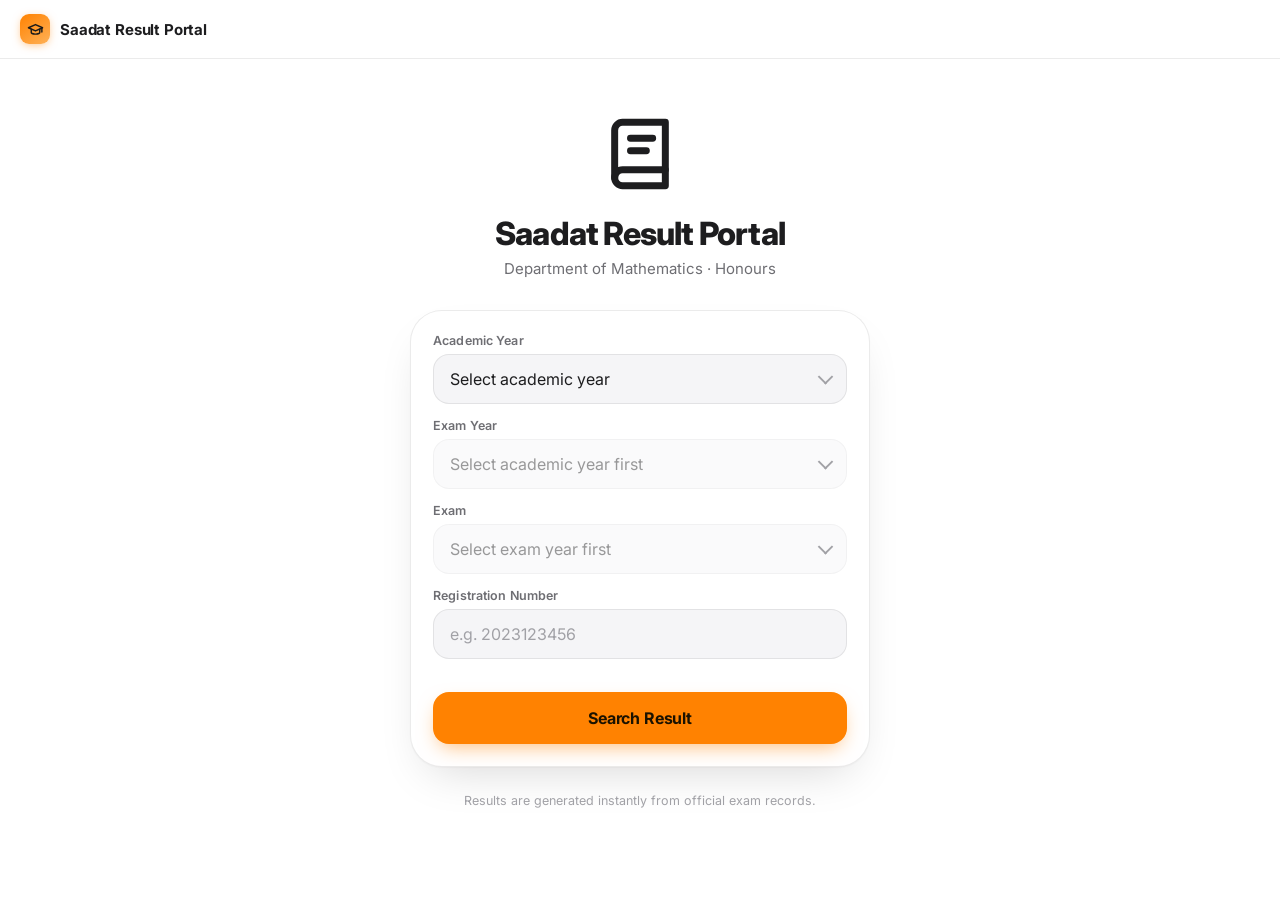
<file: index.html>
<!DOCTYPE html>
<html lang="en">
<head>
<meta charset="UTF-8">
<meta name="viewport" content="width=device-width, initial-scale=1, viewport-fit=cover">
<title>Saadat Result Portal — Department of Mathematics</title>
<meta name="description" content="Check your examination results for the Department of Mathematics (Honours).">
<script>
  // Apply saved theme before first paint to avoid a flash of wrong theme.
  (function () {
    var t = window.matchMedia("(prefers-color-scheme: dark)").matches ? "dark" : "light";
    document.documentElement.setAttribute("data-theme", t);
  })();
</script>
<link rel="stylesheet" href="assets/css/style.css">
</head>
<body>
<div class="app-shell">

  <header class="topbar">
    <a class="brand" href="index.html" aria-label="Saadat Result Portal home">
      <span class="brand-mark" aria-hidden="true">
        <svg viewBox="0 0 24 24" fill="none" stroke="currentColor" stroke-width="2" stroke-linecap="round" stroke-linejoin="round"><path d="M2 9.5 12 5l10 4.5-10 4.5-10-4.5Z"/><path d="M6 11.6v4.5c0 1 2.7 2.4 6 2.4s6-1.4 6-2.4v-4.5"/><path d="M21 9.5v6"/></svg>
      </span>
      <span>Saadat Result Portal</span>
    </a>
  </header>

  <main>
    <div class="hero-wrap">
      <div class="hero-inner">

        <div class="hero-logo" aria-hidden="true">
          <svg viewBox="0 0 24 24" fill="none" stroke="currentColor" stroke-width="2.2" stroke-linecap="round" stroke-linejoin="round">
            <path d="M4 19.5A2.5 2.5 0 0 1 6.5 17H20"/>
            <path d="M6.5 2H20v20H6.5A2.5 2.5 0 0 1 4 19.5v-15A2.5 2.5 0 0 1 6.5 2z"/>
            <path d="M9 7h7M9 11h5"/>
          </svg>
        </div>

        <h1 class="hero-title">Saadat Result Portal</h1>
        <p class="hero-sub">Department of Mathematics · Honours</p>

        <form class="search-card" id="searchForm" novalidate>

          <div class="field">
            <label class="field-label" for="academicYear">Academic Year</label>
            <div class="field-select-wrap">
              <select class="field-select" id="academicYear" required>
                <option value="" disabled selected>Select academic year</option>
              </select>
            </div>
          </div>

          <div class="field">
            <label class="field-label" for="examYear">Exam Year</label>
            <div class="field-select-wrap">
              <select class="field-select" id="examYear" required disabled>
                <option value="" disabled selected>Select academic year first</option>
              </select>
            </div>
          </div>

          <div class="field">
            <label class="field-label" for="examSelect">Exam</label>
            <div class="field-select-wrap">
              <select class="field-select" id="examSelect" required disabled>
                <option value="" disabled selected>Select exam year first</option>
              </select>
            </div>
          </div>

          <div class="field">
            <label class="field-label" for="registration">Registration Number</label>
            <input class="field-input" id="registration" type="text" inputmode="numeric" autocomplete="off" placeholder="e.g. 2023123456" required>
          </div>

          <div class="field-error" id="formError" role="alert" aria-live="polite"></div>

          <button class="search-submit" id="searchSubmit" type="submit">
            <span class="submit-label">Search Result</span>
            <span class="spinner" aria-hidden="true"></span>
          </button>
        </form>

        <p class="hero-footer">Results are generated instantly from official exam records.</p>
      </div>
    </div>
  </main>
</div>

<script src="assets/js/config.js"></script>
<script src="assets/js/utils.js"></script>
<script src="assets/js/theme.js"></script>
<script src="assets/js/data.js"></script>
<script src="assets/js/home.js"></script>
</body>
</html>
</file>
<file: assets/css/style.css>
/* ==========================================================================
   Student Result Portal — Design System
   Apple HIG-inspired: black/white base, vibrant amber accent (#FF8201).
   Signature element: the animated "Grade Ring" SGPA gauge on result.html.
   ========================================================================== */

@import url("https://fonts.googleapis.com/css2?family=Inter:wght@400;500;600;700;800&family=JetBrains+Mono:wght@500;600&display=swap");

:root {
  --accent: #FF8201;
  --accent-ink: #7A3D00;      /* accessible text-on-amber */
  --accent-soft: #FFE7C8;
  --radius-sm: 10px;
  --radius-md: 16px;
  --radius-lg: 24px;
  --radius-xl: 32px;
  --font-display: "Inter", -apple-system, BlinkMacSystemFont, "SF Pro Display", "Segoe UI", sans-serif;
  --font-body: "Inter", -apple-system, BlinkMacSystemFont, "SF Pro Text", "Segoe UI", sans-serif;
  --font-mono: "JetBrains Mono", "SF Mono", ui-monospace, monospace;
  --ease-spring: cubic-bezier(0.34, 1.56, 0.64, 1);
  --ease-out: cubic-bezier(0.16, 1, 0.3, 1);
  --dur-fast: 160ms;
  --dur-med: 320ms;
  --dur-slow: 560ms;
  --safe-bottom: env(safe-area-inset-bottom, 0px);
  --safe-top: env(safe-area-inset-top, 0px);
}

[data-theme="light"] {
  --bg: #FFFFFF;
  --bg-elevated: #FFFFFF;
  --surface: #F5F5F7;
  --surface-2: #EDEDF0;
  --text: #1D1D1F;
  --text-secondary: #6E6E73;
  --text-tertiary: #A1A1A6;
  --border: rgba(0, 0, 0, 0.08);
  --border-strong: rgba(0, 0, 0, 0.14);
  --shadow-color: 220 20% 40%;
  --glass-bg: rgba(255, 255, 255, 0.72);
  --scrim: rgba(0, 0, 0, 0.4);
  --success: #1E8E3E;
  --danger: #D93025;
  color-scheme: light;
}

[data-theme="dark"] {
  --bg: #000000;
  --bg-elevated: #1C1C1E;
  --surface: #131315;
  --surface-2: #1F1F22;
  --text: #F5F5F7;
  --text-secondary: #98989D;
  --text-tertiary: #6E6E73;
  --border: rgba(255, 255, 255, 0.09);
  --border-strong: rgba(255, 255, 255, 0.16);
  --shadow-color: 0 0% 0%;
  --glass-bg: rgba(28, 28, 30, 0.68);
  --scrim: rgba(0, 0, 0, 0.6);
  --success: #34C759;
  --danger: #FF453A;
  color-scheme: dark;
}

* { box-sizing: border-box; }
html { -webkit-text-size-adjust: 100%; }

html, body {
  height: 100%;
}

body {
  margin: 0;
  font-family: var(--font-body);
  background: var(--bg);
  color: var(--text);
  -webkit-font-smoothing: antialiased;
  text-rendering: optimizeLegibility;
  transition: background-color var(--dur-med) var(--ease-out), color var(--dur-med) var(--ease-out);
  overflow-x: hidden;
}

@media (prefers-reduced-motion: reduce) {
  *, *::before, *::after {
    animation-duration: 0.001ms !important;
    animation-iteration-count: 1 !important;
    transition-duration: 0.001ms !important;
    scroll-behavior: auto !important;
  }
}

a { color: inherit; }
button { font-family: inherit; }

::selection { background: var(--accent); color: #fff; }

:focus-visible {
  outline: 2.5px solid var(--accent);
  outline-offset: 3px;
  border-radius: 6px;
}

/* ---------- Layout shells ---------- */

.app-shell {
  min-height: 100dvh;
  display: flex;
  flex-direction: column;
}

.topbar {
  position: sticky;
  top: 0;
  z-index: 40;
  display: flex;
  align-items: center;
  justify-content: space-between;
  padding: calc(14px + var(--safe-top)) 20px 14px;
  backdrop-filter: blur(20px) saturate(180%);
  -webkit-backdrop-filter: blur(20px) saturate(180%);
  background: var(--glass-bg);
  border-bottom: 1px solid var(--border);
}

.brand {
  display: flex;
  align-items: center;
  gap: 10px;
  font-family: var(--font-display);
  font-weight: 700;
  font-size: 15px;
  letter-spacing: -0.01em;
  text-decoration: none;
  color: var(--text);
}

.brand-mark {
  width: 30px;
  height: 30px;
  border-radius: 9px;
  background: linear-gradient(145deg, var(--accent), #FFB157);
  display: flex;
  align-items: center;
  justify-content: center;
  color: #1a1a1a;
  box-shadow: 0 2px 10px -2px rgba(255, 130, 1, 0.55);
  flex-shrink: 0;
}
.brand-mark svg { width: 17px; height: 17px; }

main { flex: 1; }

/* ---------- Homepage ---------- */

.hero-wrap {
  min-height: calc(100dvh - 66px);
  display: flex;
  align-items: center;
  justify-content: center;
  padding: 32px 20px calc(48px + var(--safe-bottom));
}

.hero-inner {
  width: 100%;
  max-width: 460px;
  display: flex;
  flex-direction: column;
  align-items: center;
  text-align: center;
}

.hero-logo {
  width: 76px;
  height: 76px;
  display: flex;
  align-items: center;
  justify-content: center;
  margin-bottom: 22px;
  animation: pop-in var(--dur-slow) var(--ease-spring) both;
}
.hero-logo img { width: 100%; height: 100%; object-fit: contain; }

.hero-title {
  font-family: var(--font-display);
  font-size: clamp(26px, 6vw, 32px);
  font-weight: 800;
  letter-spacing: -0.025em;
  margin: 0 0 6px;
  animation: rise-in var(--dur-slow) var(--ease-out) both 60ms;
}

.hero-sub {
  font-size: 15px;
  color: var(--text-secondary);
  margin: 0 0 32px;
  animation: rise-in var(--dur-slow) var(--ease-out) both 120ms;
}

.search-card {
  width: 100%;
  background: var(--bg-elevated);
  border: 1px solid var(--border);
  border-radius: var(--radius-xl);
  padding: 22px;
  text-align: left;
  box-shadow: 0 1px 2px rgba(0,0,0,0.04), 0 20px 48px -20px rgba(0,0,0,0.18);
  animation: rise-in var(--dur-slow) var(--ease-out) both 180ms;
}

.field {
  margin-bottom: 14px;
  position: relative;
}
.field:last-of-type { margin-bottom: 0; }

.field-label {
  display: block;
  font-size: 12.5px;
  font-weight: 600;
  color: var(--text-secondary);
  margin-bottom: 6px;
  letter-spacing: 0.01em;
}

.field-input,
.field-select {
  width: 100%;
  appearance: none;
  -webkit-appearance: none;
  border: 1.5px solid var(--border);
  background: var(--surface);
  color: var(--text);
  border-radius: var(--radius-md);
  padding: 13px 16px;
  font-size: 16px;
  font-family: var(--font-body);
  transition: border-color var(--dur-fast) var(--ease-out), box-shadow var(--dur-fast) var(--ease-out), background var(--dur-fast);
  min-height: 50px;
}

.field-input::placeholder { color: var(--text-tertiary); }

.field-input:focus,
.field-select:focus {
  border-color: var(--accent);
  background: var(--bg-elevated);
  box-shadow: 0 0 0 4px rgba(255, 130, 1, 0.14);
  outline: none;
}

.field-select-wrap { position: relative; }
.field-select-wrap::after {
  content: "";
  position: absolute;
  right: 16px;
  top: 50%;
  width: 9px;
  height: 9px;
  border-right: 2px solid var(--text-tertiary);
  border-bottom: 2px solid var(--text-tertiary);
  transform: translateY(-70%) rotate(45deg);
  pointer-events: none;
  transition: transform var(--dur-fast);
}

.field-select:disabled { opacity: 0.45; cursor: not-allowed; }

.search-submit {
  width: 100%;
  margin-top: 18px;
  min-height: 52px;
  border: none;
  border-radius: var(--radius-md);
  background: var(--accent);
  color: #1a1200;
  font-size: 16px;
  font-weight: 700;
  letter-spacing: -0.01em;
  cursor: pointer;
  display: flex;
  align-items: center;
  justify-content: center;
  gap: 8px;
  transition: transform var(--dur-fast) var(--ease-spring), box-shadow var(--dur-fast), filter var(--dur-fast);
  box-shadow: 0 8px 20px -6px rgba(255, 130, 1, 0.55);
}
.search-submit:hover { filter: brightness(1.05); }
.search-submit:active { transform: scale(0.97); }
.search-submit:disabled {
  opacity: 0.5;
  cursor: not-allowed;
  box-shadow: none;
  transform: none;
}
.search-submit .spinner { display: none; }
.search-submit.is-loading .spinner { display: inline-flex; }
.search-submit.is-loading .submit-label { opacity: 0.7; }

.field-error {
  font-size: 13px;
  color: var(--danger);
  margin-top: 10px;
  min-height: 1px;
  animation: shake 320ms var(--ease-out);
}

.hero-footer {
  margin-top: 26px;
  font-size: 12.5px;
  color: var(--text-tertiary);
  animation: rise-in var(--dur-slow) var(--ease-out) both 240ms;
}

/* ---------- Buttons (shared) ---------- */

.btn {
  display: inline-flex;
  align-items: center;
  justify-content: center;
  gap: 8px;
  border-radius: var(--radius-md);
  padding: 12px 18px;
  font-size: 14.5px;
  font-weight: 600;
  border: 1.5px solid var(--border);
  background: var(--surface);
  color: var(--text);
  cursor: pointer;
  text-decoration: none;
  transition: transform var(--dur-fast) var(--ease-spring), background var(--dur-fast), border-color var(--dur-fast);
  min-height: 46px;
}
.btn:hover { background: var(--surface-2); }
.btn:active { transform: scale(0.96); }
.btn svg { width: 17px; height: 17px; }

.btn-accent {
  background: var(--accent);
  border-color: transparent;
  color: #1a1200;
  box-shadow: 0 8px 20px -8px rgba(255, 130, 1, 0.6);
}
.btn-accent:hover { filter: brightness(1.05); background: var(--accent); }

.btn-block { width: 100%; }

/* ---------- Result page ---------- */

.result-wrap {
  max-width: 880px;
  margin: 0 auto;
  padding: 24px 18px calc(120px + var(--safe-bottom));
}

.card {
  background: var(--bg-elevated);
  border: 1px solid var(--border);
  border-radius: var(--radius-xl);
  padding: 24px;
  box-shadow: 0 1px 2px rgba(0,0,0,0.03), 0 16px 40px -24px rgba(0,0,0,0.22);
}

/* Student header card */
.student-card {
  display: flex;
  flex-wrap: wrap;
  gap: 20px;
  align-items: center;
  justify-content: space-between;
  margin-bottom: 16px;
  animation: rise-in var(--dur-med) var(--ease-out) both;
}

.student-id {
  display: flex;
  align-items: center;
  gap: 16px;
  min-width: 0;
}

.avatar-ring {
  width: 58px;
  height: 58px;
  border-radius: 50%;
  background: linear-gradient(150deg, var(--accent), #FFB157);
  display: flex;
  align-items: center;
  justify-content: center;
  color: #1a1200;
  font-weight: 800;
  font-size: 20px;
  flex-shrink: 0;
}

.student-name {
  font-family: var(--font-display);
  font-size: 20px;
  font-weight: 800;
  letter-spacing: -0.02em;
  margin: 0 0 2px;
}

.student-meta {
  font-family: var(--font-mono);
  font-size: 13px;
  color: var(--text-secondary);
  display: flex;
  flex-wrap: wrap;
  gap: 4px 10px;
}

.status-pill {
  font-size: 12.5px;
  font-weight: 700;
  padding: 6px 13px;
  border-radius: 100px;
  letter-spacing: 0.01em;
  white-space: nowrap;
}
.status-pass { background: rgba(30, 142, 62, 0.14); color: var(--success); }
.status-fail { background: rgba(217, 48, 37, 0.14); color: var(--danger); }

.meta-strip {
  display: grid;
  grid-template-columns: repeat(auto-fit, minmax(120px, 1fr));
  gap: 10px;
  margin-top: 4px;
}

.meta-item {
  background: var(--surface);
  border-radius: var(--radius-md);
  padding: 12px 14px;
}
.meta-item-label {
  font-size: 11px;
  text-transform: uppercase;
  letter-spacing: 0.06em;
  color: var(--text-tertiary);
  font-weight: 600;
  margin-bottom: 4px;
}
.meta-item-value {
  font-size: 14.5px;
  font-weight: 700;
  font-family: var(--font-display);
}

/* SGPA Grade Ring — signature element */
.gpa-block {
  display: flex;
  align-items: center;
  gap: 16px;
}

.grade-ring-wrap {
  position: relative;
  width: 96px;
  height: 96px;
  flex-shrink: 0;
}

.grade-ring-wrap svg { width: 100%; height: 100%; transform: rotate(-90deg); }

.ring-track { fill: none; stroke: var(--surface-2); stroke-width: 8; }
.ring-progress {
  fill: none;
  stroke: var(--accent);
  stroke-width: 8;
  stroke-linecap: round;
  stroke-dasharray: 251.2;
  stroke-dashoffset: 251.2;
  transition: stroke-dashoffset 1.1s var(--ease-out);
}

.ring-label {
  position: absolute;
  inset: 0;
  display: flex;
  flex-direction: column;
  align-items: center;
  justify-content: center;
}
.ring-value {
  font-family: var(--font-display);
  font-size: 21px;
  font-weight: 800;
  letter-spacing: -0.02em;
}
.ring-caption {
  font-size: 9.5px;
  text-transform: uppercase;
  letter-spacing: 0.05em;
  color: var(--text-tertiary);
  font-weight: 700;
}

.gpa-text-label {
  font-size: 13px;
  color: var(--text-secondary);
  font-weight: 600;
}

/* Section headings */
.section-title {
  font-family: var(--font-display);
  font-size: 17px;
  font-weight: 800;
  letter-spacing: -0.01em;
  margin: 34px 0 14px;
  display: flex;
  align-items: center;
  gap: 8px;
}
.section-title .count-badge {
  font-size: 11.5px;
  font-weight: 700;
  background: var(--surface-2);
  color: var(--text-secondary);
  padding: 3px 9px;
  border-radius: 100px;
}

/* Subjects table */
.table-card {
  background: var(--bg-elevated);
  border: 1px solid var(--border);
  border-radius: var(--radius-lg);
  overflow-x: auto;
  overflow-y: hidden;
  -webkit-overflow-scrolling: touch;
  scrollbar-width: thin;
}

.subj-table { width: 100%; min-width: 560px; border-collapse: collapse; }
.subj-table thead th {
  text-align: left;
  font-size: 11px;
  text-transform: uppercase;
  letter-spacing: 0.05em;
  color: var(--text-tertiary);
  font-weight: 700;
  padding: 12px 16px;
  background: var(--surface);
  border-bottom: 1px solid var(--border);
  white-space: nowrap;
}
.subj-table thead th.num { text-align: right; }

/* First column sticks in place while the rest of the table scrolls
   horizontally, so the subject name stays visible alongside whichever
   numeric column (Marks, Grade, Point, Credit) the user has scrolled to. */
@media (max-width: 620px) {
  .subj-table thead th:first-child,
  .subj-table tbody td:first-child {
    position: sticky;
    left: 0;
    z-index: 1;
    background: var(--bg-elevated);
    box-shadow: 1px 0 0 var(--border);
  }
  .subj-table thead th:first-child { background: var(--surface); }
  .subj-table tbody td:not(:first-child),
  .subj-table thead th:not(:first-child) {
    white-space: nowrap;
  }
}

.subj-table tbody tr {
  border-bottom: 1px solid var(--border);
  opacity: 0;
  transform: translateY(8px);
  animation: rise-in var(--dur-med) var(--ease-out) forwards;
}
.subj-table tbody tr:last-child { border-bottom: none; }
.subj-table tbody td { padding: 13px 16px; font-size: 14px; vertical-align: middle; }
.subj-table tbody td.num { text-align: right; font-family: var(--font-mono); font-weight: 600; }

.table-scroll-hint {
  display: none;
  align-items: center;
  gap: 6px;
  margin: 8px 2px 0;
  font-size: 11.5px;
  color: var(--text-tertiary);
  font-weight: 600;
}
.table-scroll-hint svg { width: 13px; height: 13px; flex-shrink: 0; }
@media (max-width: 620px) {
  .table-scroll-hint { display: flex; }
}

.subj-name-cell { display: flex; flex-direction: column; gap: 2px; }
.subj-code {
  font-family: var(--font-mono);
  font-size: 11.5px;
  color: var(--text-tertiary);
  font-weight: 600;
}
.subj-name { font-weight: 600; font-size: 14px; }

.grade-chip {
  display: inline-flex;
  align-items: center;
  justify-content: center;
  min-width: 40px;
  padding: 4px 9px;
  border-radius: 8px;
  font-family: var(--font-mono);
  font-weight: 700;
  font-size: 13px;
  background: var(--surface-2);
}
.grade-chip.grade-top { background: rgba(255, 130, 1, 0.16); color: var(--accent-ink); }
[data-theme="dark"] .grade-chip.grade-top { color: #FFC98A; }
.grade-chip.grade-fail { background: rgba(217, 48, 37, 0.14); color: var(--danger); }

/* Stats grid */
.stats-grid {
  display: grid;
  grid-template-columns: repeat(2, 1fr);
  gap: 12px;
}
@media (min-width: 620px) {
  .stats-grid { grid-template-columns: repeat(3, 1fr); }
}

.stat-tile {
  background: var(--bg-elevated);
  border: 1px solid var(--border);
  border-radius: var(--radius-lg);
  padding: 16px;
  opacity: 0;
  transform: translateY(10px) scale(0.98);
  animation: rise-in var(--dur-med) var(--ease-out) forwards;
}
.stat-tile-label {
  font-size: 11.5px;
  color: var(--text-tertiary);
  font-weight: 600;
  margin-bottom: 6px;
  display: flex;
  align-items: center;
  gap: 6px;
}
.stat-tile-value {
  font-family: var(--font-display);
  font-size: 22px;
  font-weight: 800;
  letter-spacing: -0.02em;
}
.stat-tile-sub { font-size: 12px; color: var(--text-secondary); margin-top: 2px; }
.stat-tile.highlight { border-color: rgba(255,130,1,0.4); background: linear-gradient(160deg, rgba(255,130,1,0.08), transparent 60%); }

.percentile-banner {
  margin-top: 14px;
  background: linear-gradient(120deg, rgba(255,130,1,0.12), rgba(255,130,1,0.03));
  border: 1px solid rgba(255,130,1,0.28);
  border-radius: var(--radius-lg);
  padding: 16px 18px;
  font-size: 14.5px;
  font-weight: 600;
  display: flex;
  align-items: center;
  gap: 10px;
}
.percentile-banner strong { color: var(--accent-ink); }
[data-theme="dark"] .percentile-banner strong { color: #FFC98A; }

/* Subject comparison */
.compare-list { display: flex; flex-direction: column; gap: 10px; }

.compare-item {
  background: var(--bg-elevated);
  border: 1px solid var(--border);
  border-radius: var(--radius-lg);
  padding: 16px 18px;
  opacity: 0;
  transform: translateY(10px);
  animation: rise-in var(--dur-med) var(--ease-out) forwards;
}
.compare-head {
  display: flex;
  justify-content: space-between;
  align-items: baseline;
  gap: 10px;
  margin-bottom: 12px;
}
.compare-title { font-weight: 700; font-size: 14.5px; }
.compare-code { font-family: var(--font-mono); font-size: 11.5px; color: var(--text-tertiary); }
.compare-diff { font-family: var(--font-mono); font-weight: 700; font-size: 13.5px; }
.compare-diff.pos { color: var(--success); }
.compare-diff.neg { color: var(--danger); }

.compare-rows { display: flex; flex-direction: column; gap: 8px; }
.compare-row { display: grid; grid-template-columns: 64px 1fr 34px; align-items: center; gap: 10px; }
.compare-row-label { font-size: 12px; color: var(--text-secondary); font-weight: 600; }
.compare-row-val { font-size: 12px; font-family: var(--font-mono); font-weight: 700; text-align: right; }

.bar-track {
  height: 7px;
  border-radius: 100px;
  background: var(--surface-2);
  overflow: hidden;
  position: relative;
}
.bar-fill {
  height: 100%;
  border-radius: 100px;
  width: 0%;
  transition: width 900ms var(--ease-out);
}
.bar-fill.you { background: var(--accent); }
.bar-fill.avg { background: var(--text-tertiary); }
.bar-fill.top { background: var(--success); }

/* Chart card */
.chart-card {
  display: flex;
  flex-direction: column;
  align-items: center;
  padding: 20px 12px;
}
.chart-card canvas { max-width: 100%; }
.chart-legend {
  display: flex;
  gap: 18px;
  margin-top: 8px;
  flex-wrap: wrap;
  justify-content: center;
}
.legend-item { display: flex; align-items: center; gap: 6px; font-size: 12.5px; color: var(--text-secondary); font-weight: 600; }
.legend-dot { width: 9px; height: 9px; border-radius: 50%; }

/* Action bar */
.action-bar {
  position: sticky;
  bottom: 0;
  z-index: 30;
  display: flex;
  gap: 10px;
  padding: 14px 18px calc(14px + var(--safe-bottom));
  background: var(--glass-bg);
  backdrop-filter: blur(20px) saturate(180%);
  -webkit-backdrop-filter: blur(20px) saturate(180%);
  border-top: 1px solid var(--border);
}
.action-bar .btn { flex: 1; }

/* Skeleton loader */
.skeleton-wrap { max-width: 880px; margin: 0 auto; padding: 24px 18px; }
.skel {
  background: linear-gradient(100deg, var(--surface) 30%, var(--surface-2) 50%, var(--surface) 70%);
  background-size: 200% 100%;
  animation: shimmer 1.4s ease-in-out infinite;
  border-radius: var(--radius-md);
}
.skel-card { height: 150px; border-radius: var(--radius-xl); margin-bottom: 20px; }
.skel-row { height: 46px; margin-bottom: 2px; }
.skel-tile { height: 84px; border-radius: var(--radius-lg); }
.skel-grid { display: grid; grid-template-columns: repeat(2, 1fr); gap: 12px; margin-top: 14px; }

/* Error / empty state */
.state-message {
  max-width: 420px;
  margin: 60px auto;
  text-align: center;
  padding: 0 20px;
}
.state-message .state-icon {
  width: 56px; height: 56px; margin: 0 auto 16px;
  border-radius: 16px;
  background: var(--surface);
  display: flex; align-items: center; justify-content: center;
}
.state-message .state-icon svg { width: 26px; height: 26px; color: var(--text-tertiary); }
.state-message h2 { font-family: var(--font-display); font-size: 18px; margin: 0 0 8px; }
.state-message p { color: var(--text-secondary); font-size: 14px; margin: 0 0 20px; line-height: 1.5; }

/* ---------- Printable card (hidden on screen, used for html2canvas + print) ---------- */

.print-card {
  position: fixed;
  left: -9999px;
  top: 0;
  width: 720px;
  background: #ffffff;
  color: #1a1a1a;
  font-family: var(--font-body);
  padding: 40px;
}
.pc-header {
  display: flex;
  align-items: center;
  gap: 14px;
  border-bottom: 3px solid #FF8201;
  padding-bottom: 18px;
  margin-bottom: 22px;
}
.pc-mark {
  width: 46px; height: 46px;
  display: flex; align-items: center; justify-content: center;
  flex-shrink: 0;
}
.pc-mark img { width: 100%; height: 100%; object-fit: contain; }
.pc-uni { font-size: 12.5px; color: #6E6E73; font-weight: 600; text-transform: uppercase; letter-spacing: 0.04em; }
.pc-dept { font-family: var(--font-display); font-size: 19px; font-weight: 800; letter-spacing: -0.01em; }
.pc-doctitle { margin-left: auto; text-align: right; }
.pc-doctitle .t1 { font-weight: 800; font-size: 14px; }
.pc-doctitle .t2 { font-size: 11.5px; color: #6E6E73; }

.pc-grid { display: grid; grid-template-columns: 1fr 1fr; gap: 12px 24px; margin-bottom: 22px; }
.pc-field-label { font-size: 10.5px; text-transform: uppercase; letter-spacing: 0.05em; color: #A1A1A6; font-weight: 700; }
.pc-field-value { font-size: 14.5px; font-weight: 700; font-family: var(--font-display); }

.pc-status-row { display: flex; align-items: center; justify-content: space-between; margin-bottom: 18px; padding: 14px 18px; background: #F5F5F7; border-radius: 14px; }
.pc-sgpa-box { text-align: center; }
.pc-sgpa-box .v { font-family: var(--font-display); font-size: 26px; font-weight: 800; color: #FF8201; }
.pc-sgpa-box .l { font-size: 10px; text-transform: uppercase; color: #A1A1A6; font-weight: 700; letter-spacing: 0.05em;}

.pc-table { width: 100%; border-collapse: collapse; margin-bottom: 8px; }
.pc-table th {
  text-align: left; font-size: 10.5px; text-transform: uppercase; letter-spacing: 0.04em;
  color: #6E6E73; font-weight: 700; padding: 9px 10px; border-bottom: 2px solid #1D1D1F;
}
.pc-table th.num, .pc-table td.num { text-align: right; }
.pc-table td { padding: 10px; font-size: 13px; border-bottom: 1px solid #E5E5E7; }
.pc-table .code { font-family: var(--font-mono); font-size: 11px; color: #A1A1A6; display: block; }

.pc-footer { margin-top: 24px; font-size: 11px; color: #A1A1A6; }

/* ---------- Animations ---------- */

@keyframes rise-in {
  from { opacity: 0; transform: translateY(14px); filter: blur(4px); }
  to   { opacity: 1; transform: translateY(0); filter: blur(0); }
}
@keyframes pop-in {
  0%   { opacity: 0; transform: scale(0.6) rotate(-8deg); }
  70%  { transform: scale(1.06) rotate(2deg); }
  100% { opacity: 1; transform: scale(1) rotate(0); }
}
@keyframes shimmer {
  0% { background-position: 200% 0; }
  100% { background-position: -200% 0; }
}
@keyframes shake {
  10%, 90% { transform: translateX(-1px); }
  20%, 80% { transform: translateX(2px); }
  30%, 50%, 70% { transform: translateX(-4px); }
  40%, 60% { transform: translateX(4px); }
}
@keyframes spin { to { transform: rotate(360deg); } }

.spinner {
  width: 16px; height: 16px;
  border: 2px solid rgba(0,0,0,0.25);
  border-top-color: #1a1200;
  border-radius: 50%;
  animation: spin 700ms linear infinite;
}

.page-transition-out {
  animation: fade-scale-out var(--dur-med) var(--ease-out) forwards;
}
@keyframes fade-scale-out {
  to { opacity: 0; transform: scale(0.98); filter: blur(6px); }
}
.page-fade-in { animation: fade-scale-in var(--dur-slow) var(--ease-out) both; }
@keyframes fade-scale-in {
  from { opacity: 0; transform: scale(1.01); filter: blur(6px); }
  to   { opacity: 1; transform: scale(1); filter: blur(0); }
}

/* Stagger helper: JS sets --i on each row/tile */
.stagger { animation-delay: calc(var(--i, 0) * 45ms); }

/* ---------- Print ---------- */

@media print {
  body * { visibility: hidden; }
  #printArea, #printArea * { visibility: visible; }
  #printArea {
    position: absolute;
    left: 0; top: 0;
    width: 100%;
  }
  .print-card { position: static; width: 100%; left: 0; }
  @page { margin: 14mm; }
}

/* ---------- Small screens ---------- */

@media (max-width: 480px) {
  .compare-row { grid-template-columns: 56px 1fr 30px; }
  .student-card { flex-direction: column; align-items: flex-start; }
  .gpa-block { align-self: stretch; justify-content: space-between; }
}
</file>
